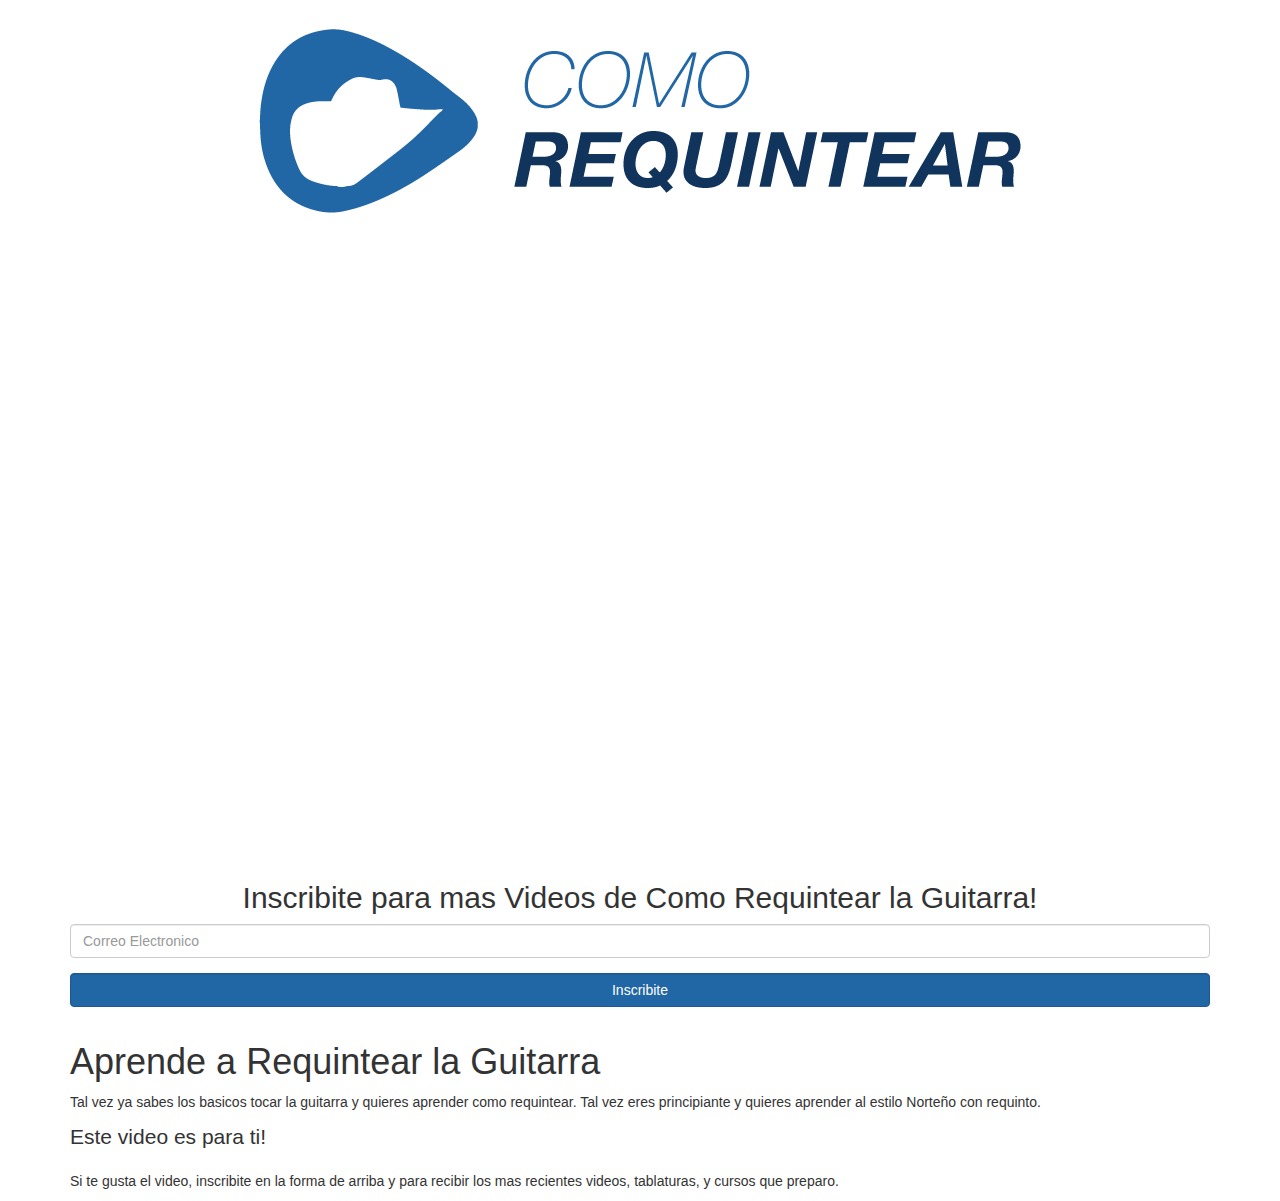
<file: index.html>
<!DOCTYPE html><html lang="en"><head><title>Como Requintear la Guitarra</title><link rel="stylesheet" href="main.css"><meta name="viewport" content="width=device-width, initial-scale=1"><meta name="description" content="Aprende a requintear la guitarra con la clasica Norte&amp;ntilde;a 'El Anillo Grabado' de Antonio Aguilar. Mira este video gratis e inscribite para mas videos y tablaturas."><meta name="keywords" content="como requintear, guitarra, aprende a tocar la guitarra, guitarra norte&amp;ntilde;a, tablaturas, el anillo grabado, Antonio Aguilar"><meta name="author" content="Celso Mireles"><meta name="msvalidate.01" content="5D3D6337B966DA1BF5FF37C3E2A6E46F"></head><body><div class="header"><img src="img/como-requintear-logo.png" alt="Como Requintear la Guitarra" class="img-responsive img-center"></div><div class="container"><div class="row"><div class="col-lg-12 text-center"><div class="embed-responsive embed-responsive-16by9"><iframe src="https://www.youtube.com/embed/JzbvhrQxn5o" frameborder="0" class="embed-responsive-item"></iframe></div><!--p.lead From your friend at #[a(href="http://digitalstrategy.tips", target="_blank") DigitalStrategy.tips].--><!-- Begin MailChimp Signup Form--><!--link(href='//cdn-images.mailchimp.com/embedcode/slim-081711.css', rel='stylesheet', type='text/css')--><h2>Inscribite para mas Videos de Como Requintear la Guitarra!</h2><div id="mc_embed_signup"><form id="mc-embedded-subscribe-form" action="//comorequintear.us12.list-manage.com/subscribe/post?u=ce696df984c79716438538a26&amp;id=71d438269c" method="post" name="mc-embedded-subscribe-form" target="_blank" novalidate="" class="validate"><div id="mc_embed_signup_scroll"><div class="form-group"><input id="mce-EMAIL" type="email" value="" name="EMAIL" placeholder="Correo Electronico" required="" class="email form-control"></div><!-- real people should not fill this in and expect good things - do not remove this or risk form bot signups--><div style="position: absolute; left: -5000px" aria-hidden="true"><input type="text" name="b_ce696df984c79716438538a26_71d438269c" tabindex="-1" value=""></div><div class="clear form-group"><input id="mc-embedded-subscribe" type="submit" value="Inscribite" name="subscribe" class="button form-control btn btn-primary"></div></div></form></div><!-- End mc_embed_signup--></div></div><div class="row"><div class="col-lg-12"><h1>Aprende a Requintear la Guitarra</h1><p>Tal vez ya sabes los basicos tocar la guitarra y quieres aprender como requintear. Tal vez eres principiante y quieres aprender al estilo Norte&ntilde;o con requinto.</p><p class="lead">Este video es para ti!</p><p>Si te gusta el video, inscribite en la forma de arriba y para recibir los mas recientes videos, tablaturas, y cursos que preparo.</p></div></div></div><script src="js/jquery-2.1.4.js"></script><script src="js/bootstrap.min.js"></script><script>(function(i,s,o,g,r,a,m){i['GoogleAnalyticsObject']=r;i[r]=i[r]||function(){
(i[r].q=i[r].q||[]).push(arguments)},i[r].l=1*new Date();a=s.createElement(o),
m=s.getElementsByTagName(o)[0];a.async=1;a.src=g;m.parentNode.insertBefore(a,m)
})(window,document,'script','//www.google-analytics.com/analytics.js','ga');
ga('create', 'UA-71959453-1', 'auto');
ga('send', 'pageview');</script></body></html>
</file>
